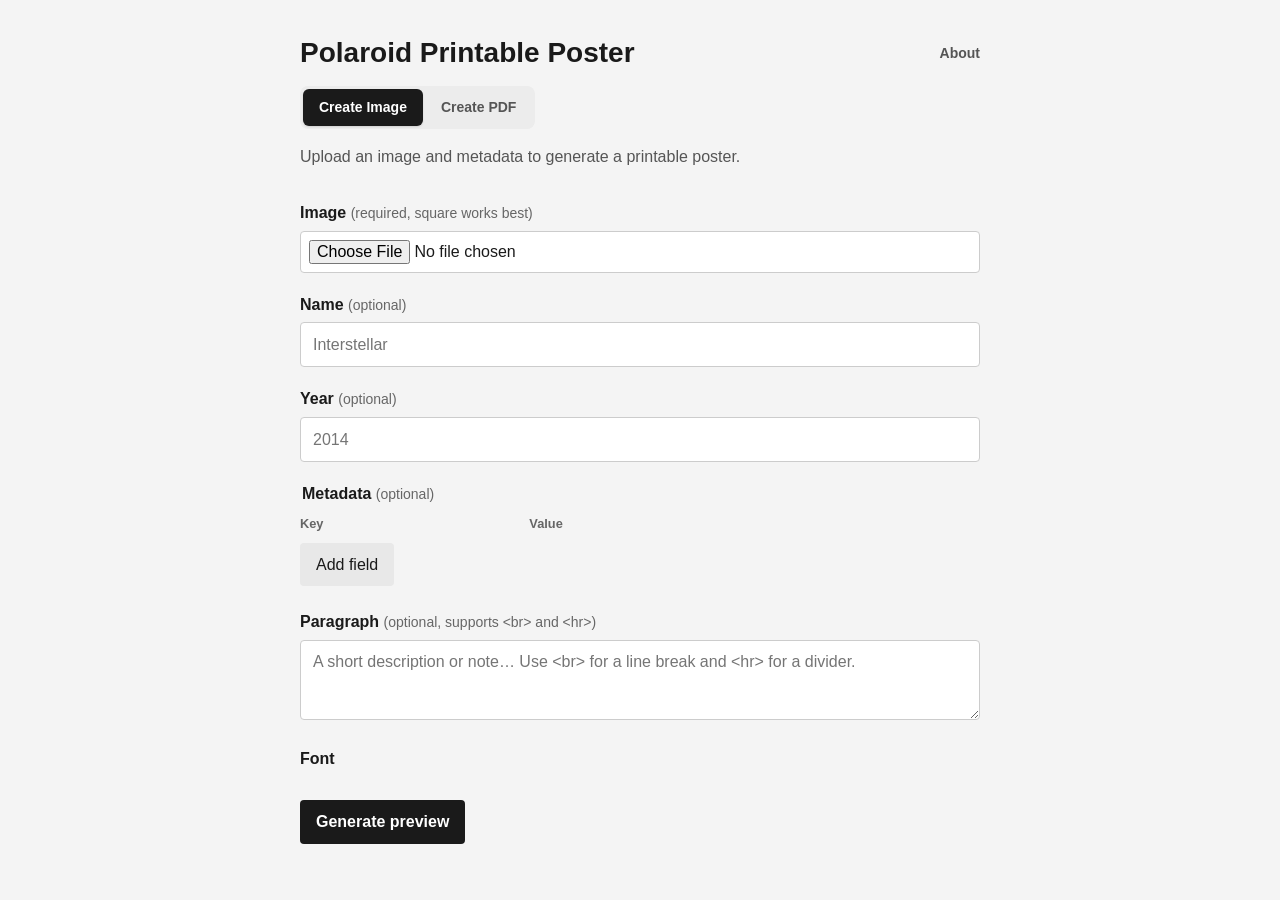
<file: index.html>
<!doctype html>
<html lang="en">
  <head>
    <meta charset="UTF-8" />
    <meta http-equiv="refresh" content="0; url=src/index.html" />
    <title>Redirecting…</title>
  </head>
  <body>
    <p>
      <a href="src/index.html">Polaroid Printable Poster</a>
    </p>
  </body>
</html>
</file>
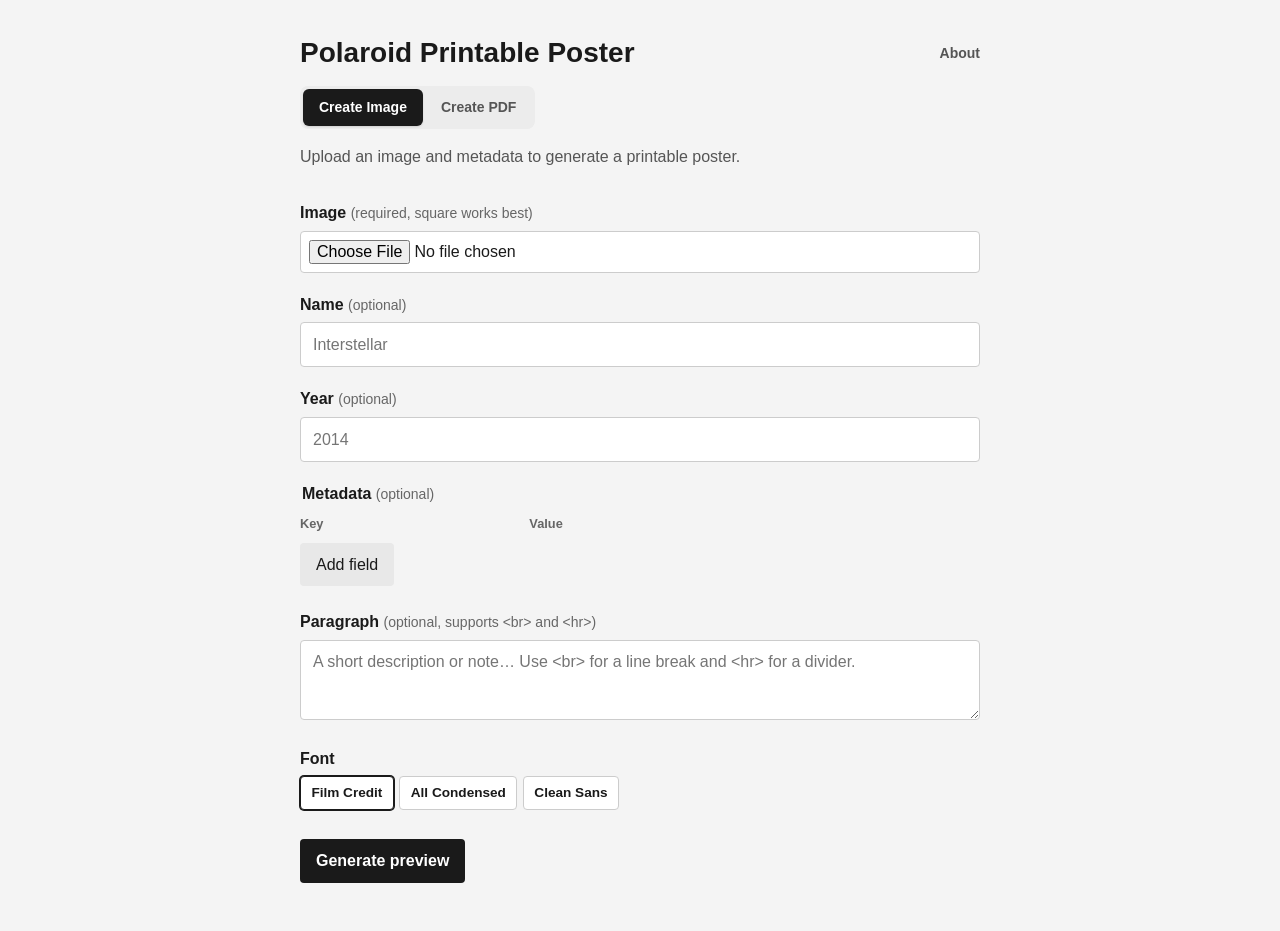
<file: src/index.html>
<!doctype html>
<html lang="en">
  <head>
    <meta charset="UTF-8" />
    <meta name="viewport" content="width=device-width, initial-scale=1.0" />
    <title>Polaroid Printable Poster</title>
    <link rel="stylesheet" href="css/app.css" />
  </head>
  <body>
    <main class="app">
      <header class="app-header">
        <h1>Polaroid Printable Poster</h1>
        <a
          class="app-about"
          href="https://github.com/atb00ker/polaroid-printable-posters"
          target="_blank"
          rel="noopener noreferrer"
          >About</a
        >
      </header>

      <nav class="app-tabs" role="tablist" aria-label="Poster modes">
        <button
          type="button"
          role="tab"
          id="tab-image"
          class="app-tab"
          aria-selected="true"
          aria-controls="panel-image"
        >
          Create Image
        </button>
        <button
          type="button"
          role="tab"
          id="tab-pdf"
          class="app-tab"
          aria-selected="false"
          aria-controls="panel-pdf"
        >
          Create PDF
        </button>
      </nav>

      <p id="page-subtitle" class="subtitle">
        Upload an image and metadata to generate a printable poster.
      </p>

      <div id="panel-image" role="tabpanel" aria-labelledby="tab-image">
        <section id="form-section">
          <form id="poster-form">
            <div class="field">
              <label for="image"
                >Image
                <span class="field-optional"
                  >(required, square works best)</span
                ></label
              >
              <input
                type="file"
                id="image"
                name="image"
                accept="image/*"
                required
              />
              <p id="image-error" class="error" hidden>
                Please select an image.
              </p>
            </div>

            <div class="field">
              <label for="name"
                >Name <span class="field-optional">(optional)</span></label
              >
              <input
                type="text"
                id="name"
                name="name"
                placeholder="Interstellar"
              />
            </div>

            <div class="field">
              <label for="year"
                >Year <span class="field-optional">(optional)</span></label
              >
              <input type="text" id="year" name="year" placeholder="2014" />
            </div>

            <fieldset>
              <legend>
                Metadata <span class="field-optional">(optional)</span>
              </legend>
              <div class="metadata-header">
                <span>Key</span>
                <span>Value</span>
                <span></span>
              </div>
              <div id="metadata-fields"></div>
              <button type="button" id="add-field" class="btn btn-secondary">
                Add field
              </button>
            </fieldset>

            <div class="field">
              <label for="paragraph"
                >Paragraph
                <span class="field-optional"
                  >(optional, supports &lt;br&gt; and &lt;hr&gt;)</span
                ></label
              >
              <textarea
                id="paragraph"
                name="paragraph"
                placeholder="A short description or note… Use &lt;br&gt; for a line break and &lt;hr&gt; for a divider."
              ></textarea>
            </div>

            <div class="field">
              <label>Font</label>
              <div
                id="font-picker-form"
                class="font-picker"
                role="radiogroup"
                aria-label="Poster font"
              ></div>
            </div>

            <div class="form-actions">
              <button type="submit" class="btn btn-primary">
                Generate preview
              </button>
            </div>
          </form>
        </section>

        <section id="preview-section" hidden>
          <div class="preview-header">
            <h2>Preview</h2>
            <button type="button" id="edit-btn" class="btn btn-secondary">
              Edit
            </button>
          </div>

          <div class="field font-picker-preview-wrap">
            <label>Font</label>
            <div
              id="font-picker-preview"
              class="font-picker"
              role="radiogroup"
              aria-label="Poster font"
            ></div>
          </div>

          <div class="canvas-wrap">
            <canvas id="poster-canvas"></canvas>
          </div>

          <div class="download-panel">
            <div class="download-toolbar">
              <div class="download-actions">
                <button type="button" id="download-png" class="btn btn-primary">
                  Download PNG
                </button>
                <button
                  type="button"
                  id="download-jpeg"
                  class="btn btn-primary"
                >
                  Download JPEG
                </button>
              </div>
            </div>
          </div>
        </section>
      </div>

      <div id="panel-pdf" role="tabpanel" aria-labelledby="tab-pdf" hidden>
        <section id="pdf-form-section">
          <form id="pdf-poster-form">
            <div class="poster-block">
              <h2 class="poster-block-title">Poster 1</h2>

              <div class="field">
                <label for="pdf-image-1"
                  >Image
                  <span class="field-optional"
                    >(required, square works best)</span
                  ></label
                >
                <input
                  type="file"
                  id="pdf-image-1"
                  name="pdf-image-1"
                  accept="image/*"
                  required
                />
                <p id="pdf-image-1-error" class="error" hidden>
                  Please select an image.
                </p>
              </div>

              <div class="field">
                <label for="pdf-name-1"
                  >Name <span class="field-optional">(optional)</span></label
                >
                <input
                  type="text"
                  id="pdf-name-1"
                  name="pdf-name-1"
                  placeholder="Interstellar"
                />
              </div>

              <div class="field">
                <label for="pdf-year-1"
                  >Year <span class="field-optional">(optional)</span></label
                >
                <input
                  type="text"
                  id="pdf-year-1"
                  name="pdf-year-1"
                  placeholder="2014"
                />
              </div>

              <fieldset>
                <legend>
                  Metadata <span class="field-optional">(optional)</span>
                </legend>
                <div class="metadata-header">
                  <span>Key</span>
                  <span>Value</span>
                  <span></span>
                </div>
                <div id="pdf-metadata-fields-1"></div>
                <button
                  type="button"
                  id="pdf-add-field-1"
                  class="btn btn-secondary"
                >
                  Add field
                </button>
              </fieldset>

              <div class="field">
                <label for="pdf-paragraph-1"
                  >Paragraph
                  <span class="field-optional"
                    >(optional, supports &lt;br&gt; and &lt;hr&gt;)</span
                  ></label
                >
                <textarea
                  id="pdf-paragraph-1"
                  name="pdf-paragraph-1"
                  placeholder="A short description or note… Use &lt;br&gt; for a line break and &lt;hr&gt; for a divider."
                ></textarea>
              </div>

              <div class="field">
                <label>Font</label>
                <div
                  id="font-picker-pdf-1-form"
                  class="font-picker"
                  role="radiogroup"
                  aria-label="Poster 1 font"
                ></div>
              </div>
            </div>

            <div class="poster-block">
              <h2 class="poster-block-title">Poster 2</h2>

              <div class="field">
                <label for="pdf-image-2"
                  >Image
                  <span class="field-optional"
                    >(required, square works best)</span
                  ></label
                >
                <input
                  type="file"
                  id="pdf-image-2"
                  name="pdf-image-2"
                  accept="image/*"
                  required
                />
                <p id="pdf-image-2-error" class="error" hidden>
                  Please select an image.
                </p>
              </div>

              <div class="field">
                <label for="pdf-name-2"
                  >Name <span class="field-optional">(optional)</span></label
                >
                <input
                  type="text"
                  id="pdf-name-2"
                  name="pdf-name-2"
                  placeholder="Inception"
                />
              </div>

              <div class="field">
                <label for="pdf-year-2"
                  >Year <span class="field-optional">(optional)</span></label
                >
                <input
                  type="text"
                  id="pdf-year-2"
                  name="pdf-year-2"
                  placeholder="2010"
                />
              </div>

              <fieldset>
                <legend>
                  Metadata <span class="field-optional">(optional)</span>
                </legend>
                <div class="metadata-header">
                  <span>Key</span>
                  <span>Value</span>
                  <span></span>
                </div>
                <div id="pdf-metadata-fields-2"></div>
                <button
                  type="button"
                  id="pdf-add-field-2"
                  class="btn btn-secondary"
                >
                  Add field
                </button>
              </fieldset>

              <div class="field">
                <label for="pdf-paragraph-2"
                  >Paragraph
                  <span class="field-optional"
                    >(optional, supports &lt;br&gt; and &lt;hr&gt;)</span
                  ></label
                >
                <textarea
                  id="pdf-paragraph-2"
                  name="pdf-paragraph-2"
                  placeholder="A short description or note… Use &lt;br&gt; for a line break and &lt;hr&gt; for a divider."
                ></textarea>
              </div>

              <div class="field">
                <label>Font</label>
                <div
                  id="font-picker-pdf-2-form"
                  class="font-picker"
                  role="radiogroup"
                  aria-label="Poster 2 font"
                ></div>
              </div>
            </div>

            <div class="form-actions">
              <button type="submit" class="btn btn-primary">
                Generate preview
              </button>
            </div>
          </form>
        </section>

        <section id="pdf-preview-section" hidden>
          <div class="preview-header">
            <h2>Preview</h2>
            <button type="button" id="pdf-edit-btn" class="btn btn-secondary">
              Edit
            </button>
          </div>

          <div class="pdf-preview-fonts">
            <div class="field font-picker-preview-wrap">
              <label>Poster 1 font</label>
              <div
                id="font-picker-pdf-1-preview"
                class="font-picker"
                role="radiogroup"
                aria-label="Poster 1 font"
              ></div>
            </div>

            <div class="field font-picker-preview-wrap">
              <label>Poster 2 font</label>
              <div
                id="font-picker-pdf-2-preview"
                class="font-picker"
                role="radiogroup"
                aria-label="Poster 2 font"
              ></div>
            </div>
          </div>

          <div class="canvas-wrap sheet-canvas-wrap">
            <canvas id="pdf-sheet-canvas"></canvas>
          </div>

          <div class="download-panel">
            <div class="download-toolbar">
              <div class="download-actions">
                <button type="button" id="download-pdf" class="btn btn-primary">
                  Download PDF
                </button>
              </div>
            </div>
          </div>
        </section>
      </div>
    </main>

    <script src="../deps/js/jspdf.umd.min.js"></script>
    <script src="js/fonts.js"></script>
    <script src="js/poster.js"></script>
    <script src="js/shared.js"></script>
    <script src="js/tabs.js"></script>
    <script src="js/main.js"></script>
    <script src="js/pdf.js"></script>
  </body>
</html>
</file>
<file: src/css/app.css>
*,
*::before,
*::after {
  box-sizing: border-box;
}

body {
  margin: 0;
  font-family: Helvetica, Arial, sans-serif;
  background: #f4f4f4;
  color: #1a1a1a;
  line-height: 1.5;
}

.app {
  max-width: 720px;
  margin: 0 auto;
  padding: 2rem 1.25rem 3rem;
}

.app.app--wide {
  max-width: 960px;
}

.app-header {
  display: flex;
  align-items: center;
  justify-content: space-between;
  gap: 1rem;
  margin-bottom: 0.75rem;
}

h1 {
  margin: 0;
  font-size: 1.75rem;
  font-weight: 700;
}

.app-about {
  flex-shrink: 0;
  font-size: 0.875rem;
  font-weight: 600;
  color: #555;
  text-decoration: none;
}

.app-about:hover {
  text-decoration: underline;
}

.app-about:focus-visible {
  outline: 2px solid #1a1a1a;
  outline-offset: 2px;
}

.app-tabs {
  display: inline-flex;
  padding: 3px;
  margin-bottom: 1rem;
  background: #ececec;
  border-radius: 8px;
  gap: 2px;
}

.app-tab {
  font: inherit;
  cursor: pointer;
  border: none;
  padding: 0.5rem 1rem;
  font-size: 0.875rem;
  font-weight: 600;
  color: #555;
  border-radius: 6px;
  background: transparent;
  transition: background 0.15s, color 0.15s, box-shadow 0.15s;
}

.app-tab[aria-selected='true'] {
  background: #1a1a1a;
  color: #fff;
  box-shadow: 0 1px 2px rgba(0, 0, 0, 0.12);
}

.app-tab:focus-visible {
  outline: 2px solid #1a1a1a;
  outline-offset: 2px;
}

.subtitle {
  margin: 0 0 2rem;
  color: #555;
}

.poster-block {
  margin-bottom: 2rem;
  padding: 1.25rem;
  border: 1px solid #ddd;
  border-radius: 8px;
  background: #fff;
}

.poster-block-title {
  margin: 0 0 1.25rem;
  font-size: 1.125rem;
  font-weight: 700;
}

fieldset {
  border: none;
  margin: 0 0 1.5rem;
  padding: 0;
}

legend {
  font-weight: 600;
  margin-bottom: 0.5rem;
}

label {
  display: block;
  font-weight: 600;
  margin-bottom: 0.35rem;
}

input[type='text'],
input[type='file'],
textarea {
  width: 100%;
  font: inherit;
  padding: 0.6rem 0.75rem;
  border: 1px solid #ccc;
  border-radius: 4px;
  background: #fff;
}

input[type='file'] {
  padding: 0.5rem;
}

textarea {
  min-height: 5rem;
  resize: vertical;
}

.field {
  margin-bottom: 1.25rem;
}

.field-optional {
  font-weight: 400;
  color: #666;
  font-size: 0.875rem;
}

.error {
  margin-top: 0.35rem;
  color: #b00020;
  font-size: 0.875rem;
}

.metadata-header {
  display: grid;
  grid-template-columns: 1fr 2fr auto;
  gap: 0.5rem;
  margin-bottom: 0.35rem;
  font-size: 0.8rem;
  font-weight: 600;
  color: #666;
}

.metadata-row {
  display: grid;
  grid-template-columns: 1fr 2fr auto;
  gap: 0.5rem;
  margin-bottom: 0.5rem;
}

.btn {
  font: inherit;
  cursor: pointer;
  border: none;
  border-radius: 4px;
  padding: 0.6rem 1rem;
}

.btn-primary {
  background: #1a1a1a;
  color: #fff;
  font-weight: 600;
}

.btn-primary:hover {
  background: #333;
}

.btn-secondary {
  background: #e8e8e8;
  color: #1a1a1a;
}

.btn-secondary:hover {
  background: #ddd;
}

.btn-remove {
  font: inherit;
  cursor: pointer;
  border: 1px solid #ccc;
  border-radius: 4px;
  background: #fff;
  padding: 0.5rem 0.75rem;
  white-space: nowrap;
}

.btn-remove:hover {
  background: #f8f8f8;
}

#add-field {
  margin-top: 0.25rem;
}

.form-actions {
  margin-top: 1.5rem;
}

.preview-header {
  display: flex;
  align-items: center;
  justify-content: space-between;
  gap: 1rem;
  margin-bottom: 1.25rem;
}

.preview-header h2 {
  margin: 0;
  font-size: 1.25rem;
}

.canvas-wrap {
  background: #e1ddd9;
  padding: 1rem;
  border-radius: 4px;
  margin-bottom: 1.25rem;
}

#poster-canvas,
#pdf-sheet-canvas {
  display: block;
  max-width: 100%;
  height: auto;
  margin: 0 auto;
}

.sheet-canvas-wrap {
  background: #fff;
}

.download-panel {
  margin-top: 0.25rem;
}

.download-toolbar {
  display: flex;
  flex-wrap: wrap;
  align-items: center;
  gap: 0.75rem 1rem;
  padding: 0.85rem 1rem;
  background: #fff;
  border: 1px solid #ddd;
  border-radius: 8px;
}

.download-actions {
  display: flex;
  flex-wrap: wrap;
  gap: 0.5rem;
}

.font-picker {
  display: flex;
  flex-direction: column;
  gap: 0.5rem;
}

.font-picker--compact {
  flex-direction: row;
  flex-wrap: wrap;
  gap: 0.35rem;
}

.font-picker--compact .font-option-body {
  padding: 0.35rem 0.65rem;
  border-width: 1px;
  border-radius: 4px;
}

.font-picker--compact .font-option-label {
  margin-bottom: 0;
  font-size: 0.85rem;
  font-weight: 600;
}

.pdf-preview-fonts {
  display: grid;
  grid-template-columns: 1fr 1fr;
  gap: 1rem;
  margin-bottom: 1.25rem;
}

.font-picker-preview-wrap {
  margin-bottom: 0;
}

.font-option {
  display: block;
  cursor: pointer;
}

.font-option input {
  position: absolute;
  opacity: 0;
  pointer-events: none;
}

.font-option-body {
  display: block;
  padding: 0.75rem 1rem;
  border: 2px solid #ccc;
  border-radius: 6px;
  background: #fff;
  transition: border-color 0.15s, box-shadow 0.15s;
}

.font-option input:checked + .font-option-body {
  border-color: #1a1a1a;
  box-shadow: 0 0 0 1px #1a1a1a;
}

.font-option-body:hover {
  border-color: #888;
}

.font-option-label {
  display: block;
  font-weight: 600;
  font-size: 0.9rem;
}

[hidden] {
  display: none !important;
}
</file>
